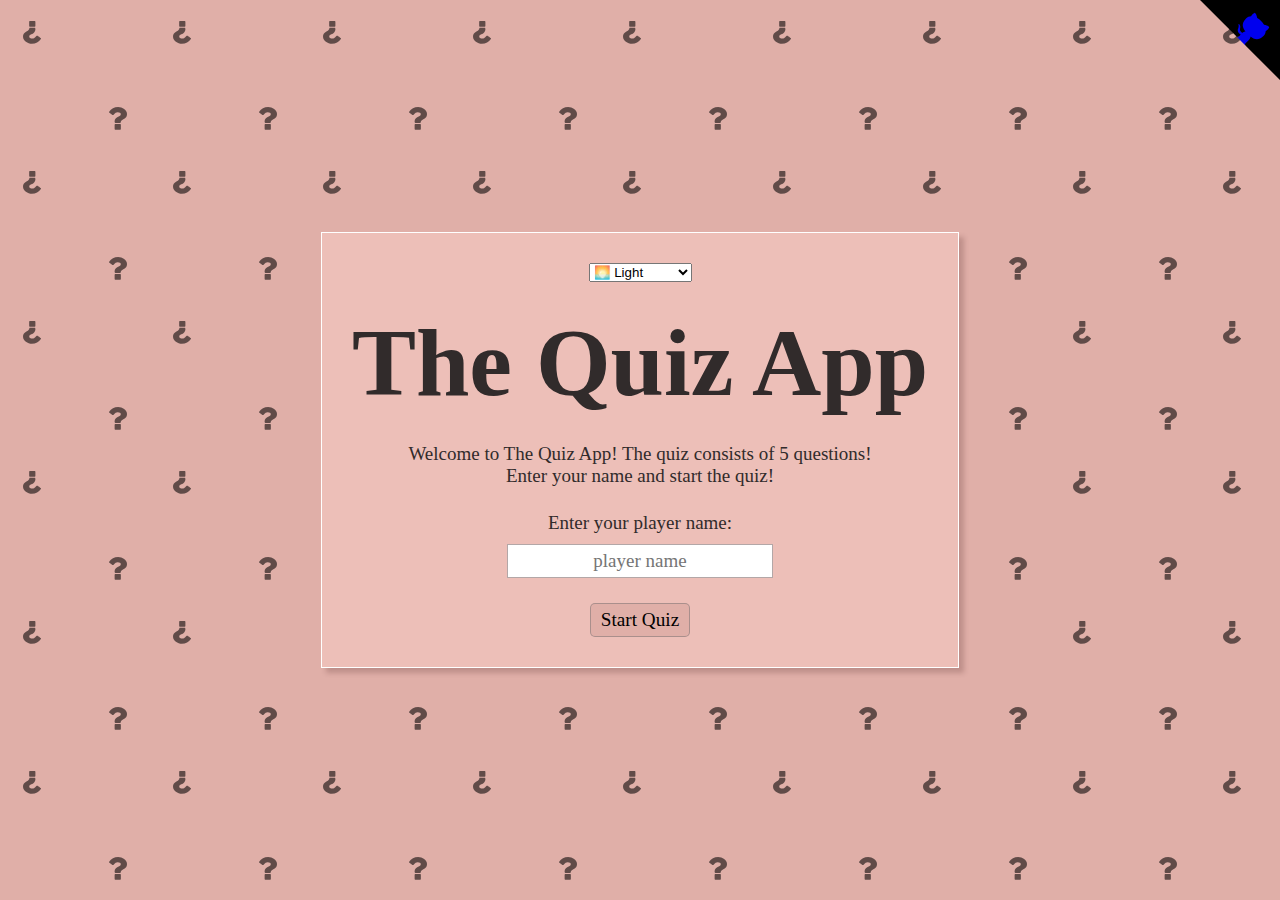
<file: index.html>
<!DOCTYPE html>
<html lang="en">
	<head>
		<meta charset="UTF-8" />
		<meta name="viewport" content="width=device-width, initial-scale=1.0" />
		<link href="https://api.fontshare.com/v2/css?f[]=melodrama@400,600,500&display=swap" rel="stylesheet" />
		<link rel="shortcut icon" href="src/logo.png" type="image/x-icon" />
		<link
			rel="stylesheet"
			href="https://cdnjs.cloudflare.com/ajax/libs/font-awesome/6.4.2/css/all.min.css"
			integrity="sha512-z3gLpd7yknf1YoNbCzqRKc4qyor8gaKU1qmn+CShxbuBusANI9QpRohGBreCFkKxLhei6S9CQXFEbbKuqLg0DA=="
			crossorigin="anonymous"
			referrerpolicy="no-referrer"
		/>
		<link rel="stylesheet" href="src/themes.css" />
		<link rel="stylesheet" href="src/style.css" />
		<title>The Quiz App</title>
	</head>
	<body data-mode="light">
		<a href="https://github.com/mmnldm/thequizapp" class="github-corner" aria-label="View source on GitHub">
			<svg width="80" height="80" viewBox="0 0 250 250" style="position: absolute; top: 0; border: 0; right: 0" aria-hidden="true">
				<path d="M0,0 L115,115 L130,115 L142,142 L250,250 L250,0 Z"></path>
				<path
					d="M128.3,109.0 C113.8,99.7 119.0,89.6 119.0,89.6 C122.0,82.7 120.5,78.6 120.5,78.6 C119.2,72.0 123.4,76.3 123.4,76.3 C127.3,80.9 125.5,87.3 125.5,87.3 C122.9,97.6 130.6,101.9 134.4,103.2"
					fill="currentColor"
					style="transform-origin: 130px 106px"
					class="octo-arm"
				></path>
				<path
					d="M115.0,115.0 C114.9,115.1 118.7,116.5 119.8,115.4 L133.7,101.6 C136.9,99.2 139.9,98.4 142.2,98.6 C133.8,88.0 127.5,74.4 143.8,58.0 C148.5,53.4 154.0,51.2 159.7,51.0 C160.3,49.4 163.2,43.6 171.4,40.1 C171.4,40.1 176.1,42.5 178.8,56.2 C183.1,58.6 187.2,61.8 190.9,65.4 C194.5,69.0 197.7,73.2 200.1,77.6 C213.8,80.2 216.3,84.9 216.3,84.9 C212.7,93.1 206.9,96.0 205.4,96.6 C205.1,102.4 203.0,107.8 198.3,112.5 C181.9,128.9 168.3,122.5 157.7,114.1 C157.9,116.9 156.7,120.9 152.7,124.9 L141.0,136.5 C139.8,137.7 141.6,141.9 141.8,141.8 Z"
					fill="currentColor"
					class="octo-body"
				></path></svg
		></a>

		<section class="MainSection">
			<select id="themeSelect">
				<option value="light" data-mode="light">🌅 Light</option>
				<option value="dark">🌑 Dark</option>
				<option value="autumn">🍂 Autumn</option>
				<option value="frog">🐸 Frog</option>
				<option value="christmas">🎄 Christmas</option>
			</select>
			<h1>The Quiz App</h1>

			<p>Welcome to The Quiz App! The quiz consists of 5 questions! <br />Enter your name and start the quiz!</p>

			<label for="playerNameInput">
				Enter your player name:
				<input type="text" name="playerNameInput" id="playerNameInput" aria-label="Your player name" placeholder="player name" />
			</label>

			<a href="quiz.html" role="button" aria-labelledby="startQuizBtn"><input type="button" value="Start Quiz" id="startQuizBtn" class="btn" /></a>
		</section>

		<script src="src/index.js" type="module"></script>
	</body>
</html>
</file>
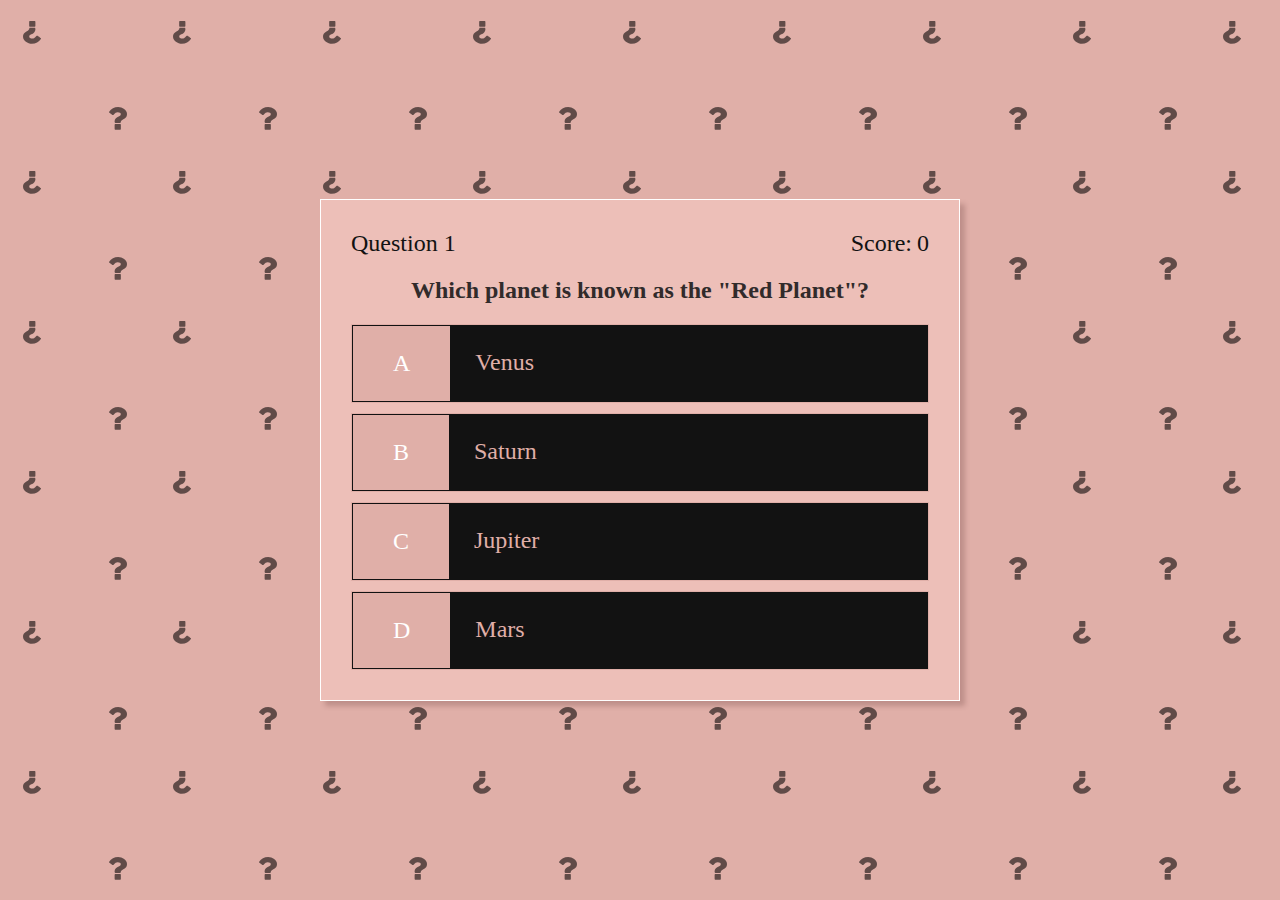
<file: end-page.html>
<!DOCTYPE html>
<html lang="en">
  <head>
    <meta charset="UTF-8" />
    <meta name="viewport" content="width=device-width, initial-scale=1.0" />
    <link
      href="https://api.fontshare.com/v2/css?f[]=melodrama@400,600,500&display=swap"
      rel="stylesheet"
    />
    <link rel="shortcut icon" href="src/logo.png" type="image/x-icon" />

    <link rel="stylesheet" href="src/style.css" />
    <title>The Quiz App</title>
  </head>
  <body>
    <div class="container">
      <div id="game" class="justify-center flex-column" data-question="1">

        <div id="stats">

          <div class="stats-item">
            <p id="progressText" class="stats-prefix">Question</p>
          </div>

          <div class="stats-item">
            <p class="stats-prefix">Score:</p>
            <p class="stats-main-text" id="score"></p>
          </div>

        </div>

        <!-- Added a real question for testing -->
        <h2 id="question"></h2>

        <!-- Set of answers -->
        <div class="answer-container">
          <div class="choice-container">
            <p class="choice-prefix">A</p>
            <p class="choice-text" data-number="1"></p>
          </div>
          <div class="choice-container">
            <p class="choice-prefix">B</p>
            <p class="choice-text" data-number="2"></p>
          </div>
          <div class="choice-container">
            <p class="choice-prefix">C</p>
            <p class="choice-text" data-number="3"></p>
          </div>
          <div class="choice-container">
            <p class="choice-prefix">D</p>
            <p class="choice-text" data-number="4"></p>
          </div>
        </div>
      </div>
    </div>

    <script src="src/quiz.js" type="module"></script>
  </body>
</html>
</file>
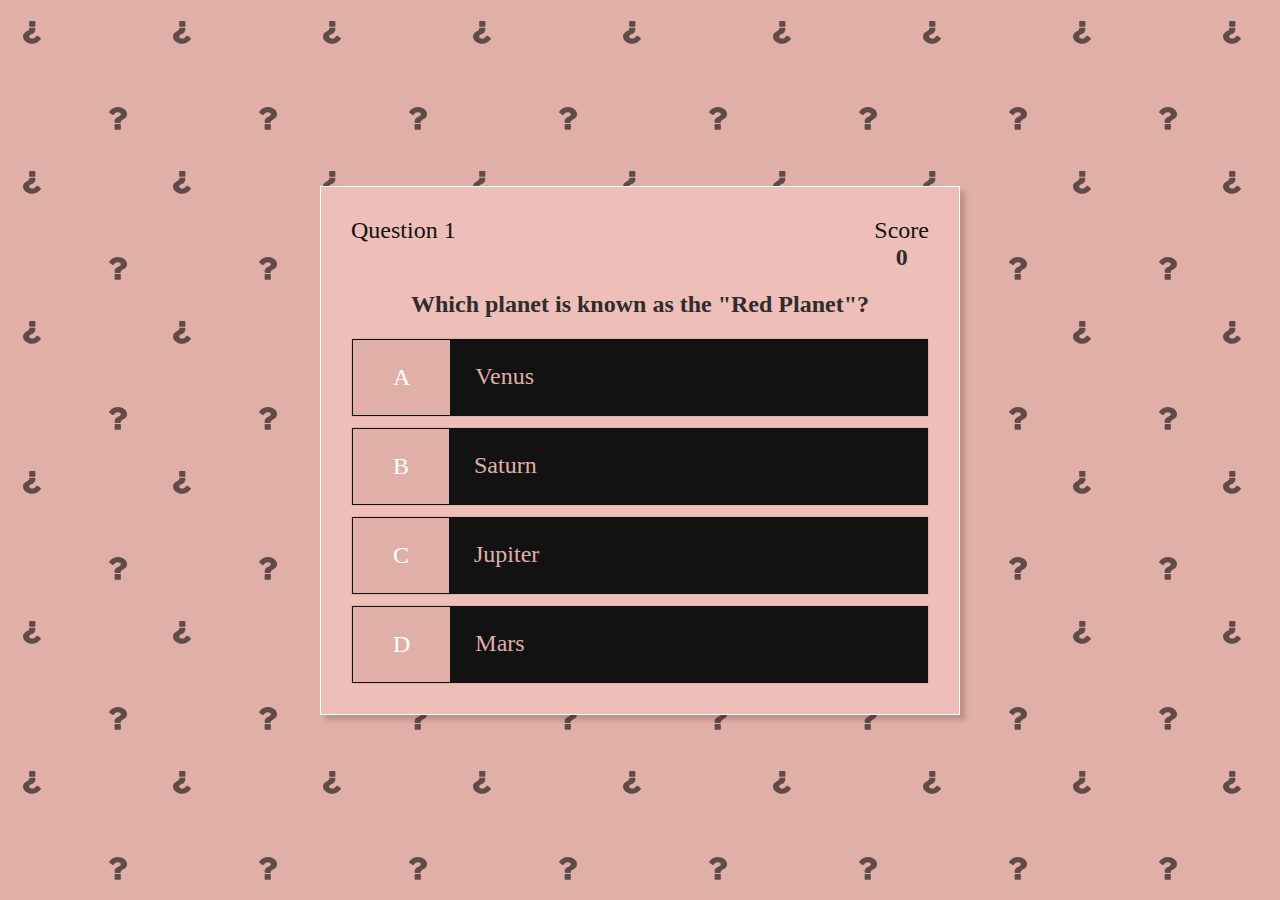
<file: quiz.html>
<!DOCTYPE html>
<html lang="en">
  <head>
    <meta charset="UTF-8" />
    <meta name="viewport" content="width=device-width, initial-scale=1.0" />
    <link
      href="https://api.fontshare.com/v2/css?f[]=melodrama@400,600,500&display=swap"
      rel="stylesheet"
    />
    <link rel="shortcut icon" href="src/logo.png" type="image/x-icon" />

    <link rel="stylesheet" href="src/style.css" />
    <title>The Quiz App</title>
  </head>
  <body>
    <div class="container">
      <div id="game" class="justify-center flex-column" data-question="1">

        <div id="stats">

          <div id="stats-item">
            <p id="progressText" class="stats-prefix">Question</p>
          </div>

          <div id="stats-item">
            <p class="stats-prefix">Score</p>
            <h1 class="stats-main-text" id="score"></h1>
          </div>

        </div>

        <!-- Added a real question for testing -->
        <h2 id="question">Random Question</h2>

        <!-- Set of answers -->
        <div class="answer-container">
          <div class="choice-container">
            <p class="choice-prefix">A</p>
            <p class="choice-text" data-number="1">Choice 1</p>
          </div>
          <div class="choice-container">
            <p class="choice-prefix">B</p>
            <p class="choice-text" data-number="2">Choice 2</p>
          </div>
          <div class="choice-container">
            <p class="choice-prefix">C</p>
            <p class="choice-text" data-number="3">Choice 3</p>
          </div>
          <div class="choice-container">
            <p class="choice-prefix">D</p>
            <p class="choice-text" data-number="4">Choice 4</p>
          </div>
        </div>
      </div>
    </div>

    <script src="src/quiz.js"></script>
  </body>
</html>
</file>
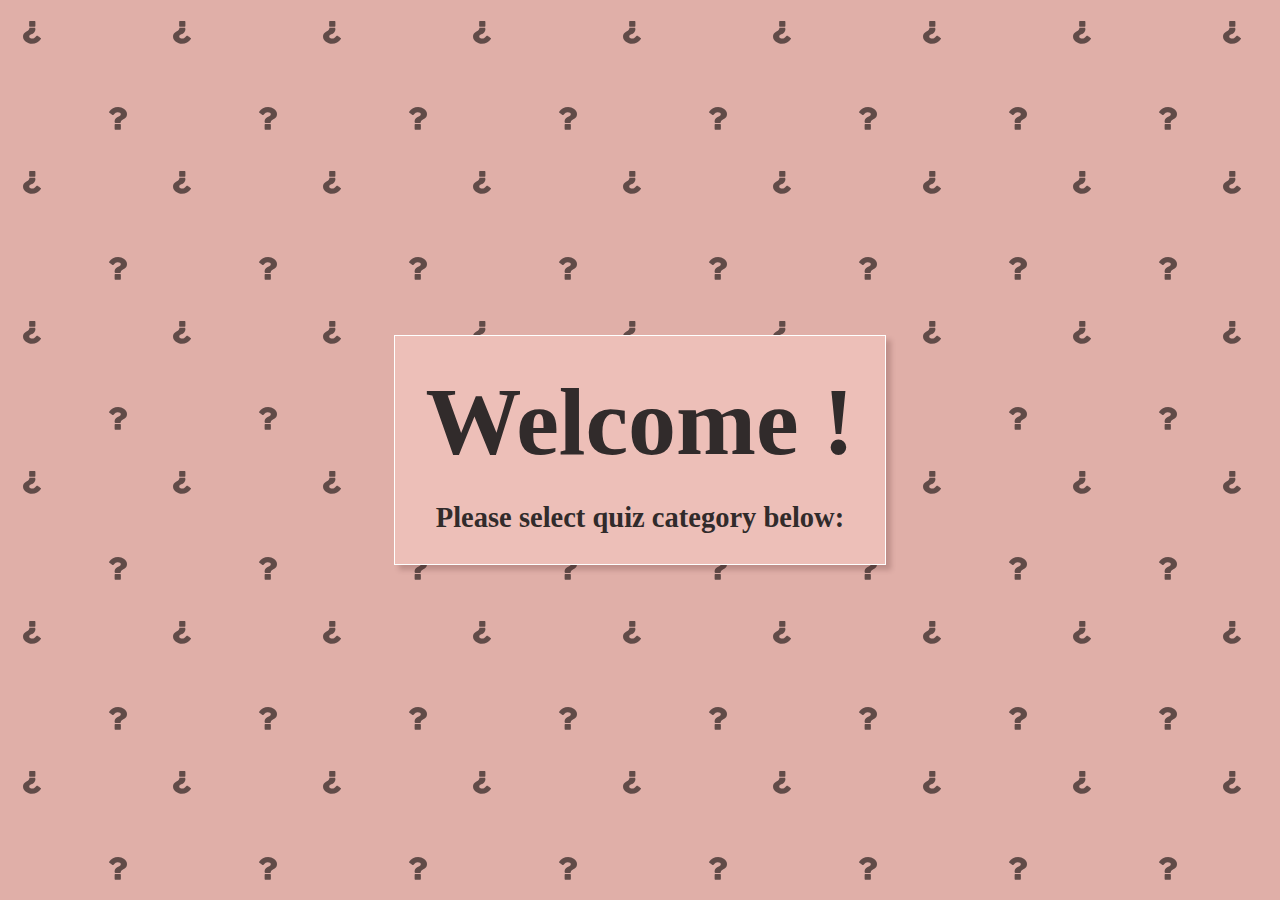
<file: selection-page.html>
<!DOCTYPE html>
<html lang="en">
	<head>
		<meta charset="UTF-8" />
		<meta name="viewport" content="width=device-width, initial-scale=1.0" />
		<link href="https://api.fontshare.com/v2/css?f[]=melodrama@400,600,500&display=swap" rel="stylesheet" />
		<link rel="shortcut icon" href="src/logo.png" type="image/x-icon" />
		<link
			rel="stylesheet"
			href="https://cdnjs.cloudflare.com/ajax/libs/font-awesome/6.4.2/css/all.min.css"
			integrity="sha512-z3gLpd7yknf1YoNbCzqRKc4qyor8gaKU1qmn+CShxbuBusANI9QpRohGBreCFkKxLhei6S9CQXFEbbKuqLg0DA=="
			crossorigin="anonymous"
			referrerpolicy="no-referrer"
		/>
		<link rel="stylesheet" href="src/themes.css" />
		<link rel="stylesheet" href="src/style.css" />
		<title>Select Quiz</title>
	</head>
    <body data-mode="light">

		<section class="MainSection" id="selection-header">
			<h1>Welcome <span id="playerName"></span>!</h1>
			<h2>Please select quiz category below:</h2>
		</section>

        <script src="./src/select-quiz.js"></script>
    </body>
</html>
</file>
<file: src/themes.css>
:root {
	--bg-colour: #ffcb69;
	--second-bg-colour: #e8ac65;
	--text-colour: #621708;
	--main-font: "Melodrama", serif;
	--bg-image: url(bg-images/autumn.png);
	--player-name-input-colour: white;
	--player-name-input-shadow: 0px 0px 3px #786060b1;
	--start-btn-bg: #ffcb69;
	--start-btn-bg-hover: #fdda9a;
	--player-name-input-text: #121212;
	--choice-prefix-text: #621708;
	--github-corner-fill: #bc3908;
	--github-corner-color: white;
}

/* All of the dark mode colours as of right now! */
.dark-mode {
	--bg-colour: #121212;
	--second-bg-colour: #1b1919;
	--text-colour: #e0afa8;
	--bg-image: url(bg-images/dark-bg.png);
	--player-name-input-colour: #262321;
	--player-name-input-shadow: 0px 0px 3px #ebbfbfb1;
	--start-btn-bg: #e0afa8;
	--start-btn-bg-hover: #c98e83;
	--player-name-input-text: white;
	--choice-prefix-text: white;
	--github-corner-fill: white;
	--github-corner-color: black;
}
.autumn-mode {
	--bg-colour: #121212;
	--second-bg-colour: #1b1919;
	--text-colour: #e0afa8;
	--bg-image: url(bg-images/autumn.png);
	--player-name-input-colour: #262321;
	--player-name-input-shadow: 0px 0px 3px #ebbfbfb1;
	--start-btn-bg: #e0afa8;
	--start-btn-bg-hover: #c98e83;
	--player-name-input-text: white;

	--bg-colour: #e0afa8;
	--second-bg-colour: #edbfb8;
	--text-colour: #312b2b;
	--main-font: "Melodrama", serif;
	--bg-image: url(bg-images/bg.png);
	--player-name-input-colour: white;
	--player-name-input-shadow: 0px 0px 3px #786060b1;
	--start-btn-bg: #e0afa8;
	--start-btn-bg-hover: #ce9a91;
	--player-name-input-text: #121212;
	--choice-prefix-text: white;
	--github-corner-fill: black;
	--github-corner-color: white;
}
</file>
<file: src/style.css>
* {
  margin: 0;
  padding: 0;
  box-sizing: border-box;
}

:root {
  --bg-colour: #e0afa8;
  --second-bg-colour: #edbfb8;
  --text-colour: #312b2b;
  --main-font: "Melodrama", serif;
  --bg-image: url(bg-images/bg.png);
  --player-name-input-colour: white;
  --player-name-input-shadow: 0px 0px 3px #786060b1;
  --start-btn-bg: #e0afa8;
  --start-btn-bg-hover: #ce9a91;
  --player-name-input-text: #121212;
}

/* All of the dark mode colours as of right now! */
.dark-mode {
  --bg-colour: #121212;
  --second-bg-colour: #1b1919;
  --text-colour: #e0afa8;
  --bg-image: url(bg-images/dark-bg.png);
  --player-name-input-colour: #262321;
  --player-name-input-shadow: 0px 0px 3px #ebbfbfb1;
  --start-btn-bg: #e0afa8;
  --start-btn-bg-hover: #c98e83;
  --player-name-input-text: white;
}

body {
  background-color: var(--bg-colour);
  background-image: var(--bg-image);
  background-repeat: repeat;
  justify-content: center;
  align-items: center;
  display: flex;
  min-height: 100vh;
  color: var(--text-colour);
  font-size: clamp(16px, 3vw, 19px);
  position: relative;
}

#modesToggle {
  position: absolute;
  width: 60px;
  font-size: 2.5rem;
  padding: 4px;
  border: 1px solid white;
  background-color: var(--second-bg-colour);
  color: var(--text-colour);
  top: 20px;
  left: 20px;
  cursor: pointer;
}

h1 {
  font-family: var(--main-font);
  font-weight: 600;
  font-size: 6rem;
  text-align: center;
}

/* -- Start Screen -- */
.MainSection {
  display: flex;
  flex-direction: column;
  gap: 25px;
  justify-content: center;
  align-items: center;
  background-color: var(--second-bg-colour);
  border: 1px solid white;
  box-shadow: 5px 5px 5px #451e1e37;
  padding: 30px;
}

.MainSection p {
  text-align: center;
}

.MainSection label {
  display: flex;
  flex-direction: column;
  gap: 10px;
  justify-content: center;
  align-items: center;
}

#playerNameInput {
  padding: 5px 15px;
  border: 1px solid #918080b1;
  text-align: center;
  font-family: inherit;
  font-size: inherit;
  color: var(--player-name-input-text);
  background-color: var(--player-name-input-colour);
}

#playerNameInput:focus,
#playerNameInput:hover {
  outline: none;
  border: 1px solid #91808000;
  box-shadow: var(--player-name-input-shadow);
}

.btn {
  font-family: inherit;
  font-size: 1.2rem;
  padding: 5px 10px;
  border-radius: 5px;
  border: 1px solid #918080b1;
  cursor: pointer;
  background-color: var(--start-btn-bg);
  outline: none;
  transition: 400ms;
  color: initial;
}

.btn:hover {
  background-color: var(--start-btn-bg-hover);
}

/* QUIZ STYLE*/

.container {
  display: flex;
  justify-content: center;
  align-items: center;
  background-color: var(--second-bg-colour);
  border: 1px solid white;
  box-shadow: 5px 5px 5px #451e1e37;
  padding: 30px;
  width: 50%;
  max-width: 50%;
}

#game {
  display: flex;
  flex-direction: column;
  gap: 20px;
  width: 100%;
}

#question {
  font-size: 2.2rem;
  text-align: center;
}

#stats {
  display: flex;
  justify-content: space-between;
}

.stats-item {
    display: flex;
    gap: 5px;
}

.stats-prefix, .stats-item {
  text-align: center;
  font-size: 2rem;
  color: var(--player-name-input-text);
}

.answer-container {
  display: flex;
  flex-direction: column;
  gap: 10px;    
}

.choice-container {
  display: flex;
  width: 100%;
  font-size: 1.8rem;
  border: 0.1rem solid var(--bg-colour);
  background-color: var(--player-name-input-text);
}

.choice-container:hover {
  cursor: pointer;
  box-shadow: 0 0.4rem 1.4rem 0 var(--bg-colour);
  transform: translateY(-0.1rem);
  transition: transform 150ms;
}

.choice-prefix {
  padding: 1.5rem 2.5rem;
  border: var(--player-name-input-text) 1px solid;
  background-color: var(--bg-colour);
  color: white;
}

.choice-text {
  padding: 1.5rem;
  width: 100%;
  color: var(--bg-colour);
}


.github-corner:hover .octo-arm {
  animation: octocat-wave 560ms ease-in-out;
}
@keyframes octocat-wave {
  0%,
  100% {
    transform: rotate(0);
  }
  20%,
  60% {
    transform: rotate(-25deg);
  }
  40%,
  80% {
    transform: rotate(10deg);
  }
}
@media (max-width: 500px) {
  .github-corner:hover .octo-arm {
    animation: none;
  }
  .github-corner .octo-arm {
    animation: octocat-wave 560ms ease-in-out;
  }
}

.endPageTitle {
  font-size: 1rem;
}
.textContainer {
  display: flex;
  flex-direction: column;
  gap: 20px;
  text-align: center;
  margin-bottom: 15px;
}


@media (320px <= width <= 480px){

  .container{
    width: 60%;
    max-width: 60%;
  }

  .stats-prefix, 
  .stats-main-text, 
  #question, 
  .choice-prefix, 
  .choice-text{
    font-size: clamp(12px, 2vw, 19px);
  }

  .choice-prefix{
    padding: 1.5rem 4vw; 
  }
 
}


@media (481px <= width <= 768px){

  .container{
    width: 60%;
    max-width: 60%;
  }

  .stats-prefix, 
  .stats-main-text, 
  #question, 
  .choice-prefix, 
  .choice-text{
    font-size: clamp(12px, 2vw, 19px);
  }

  .choice-prefix{
    padding: 1.5rem 4vw;
  }
 
}

@media (769px <= width ){
  .container{
    width: 50%;
    max-width: 50%;
  }

  .stats-prefix, 
  .stats-main-text, 
  #question, 
  .choice-prefix, 
  .choice-text{
    font-size: clamp(12px, 2vw, 24px);
  }

 
}
</file>
